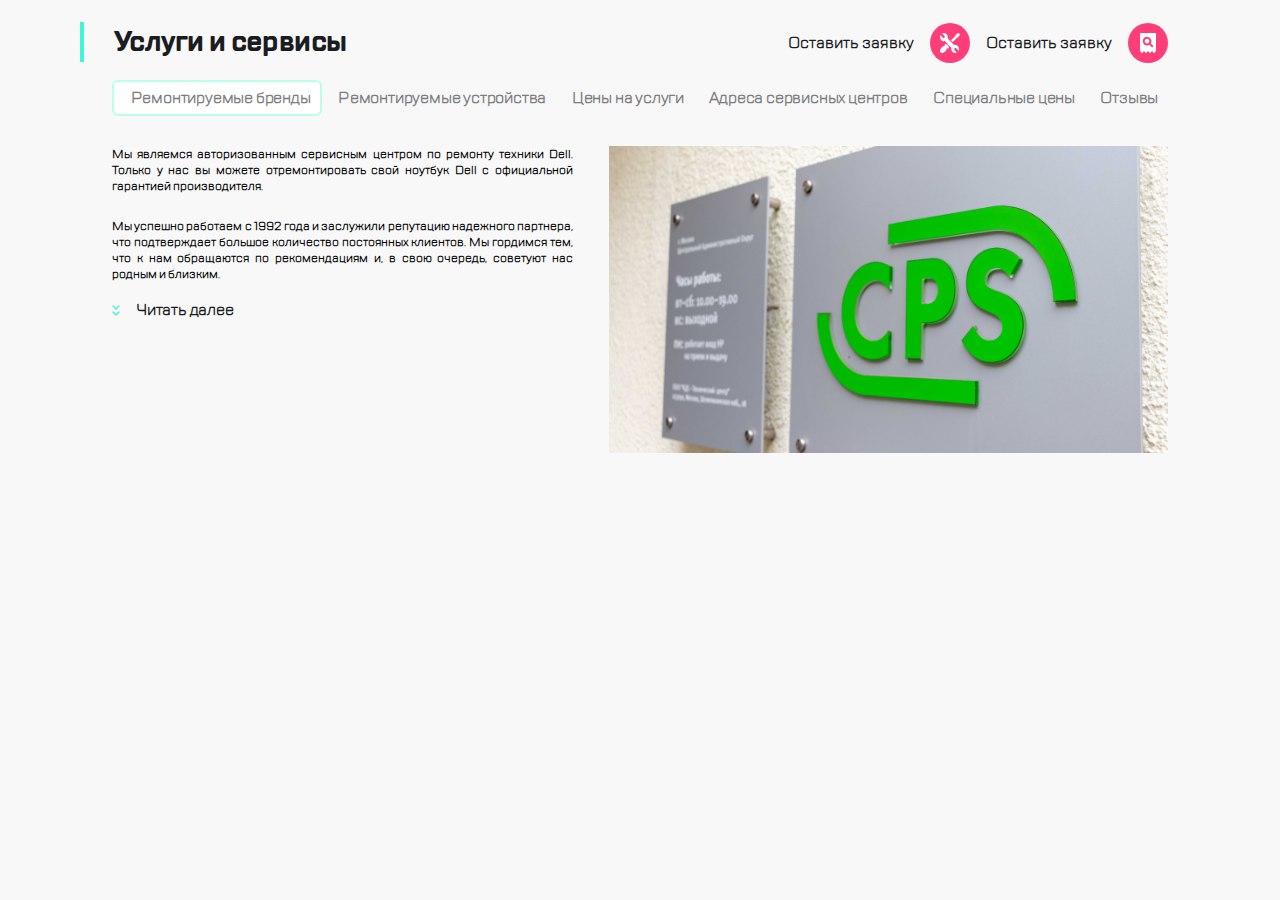
<file: 1_3/index.html>
<!DOCTYPE html>
<html lang="ru">

<head>
    <meta charset="UTF-8">
    <meta name="viewport" content="width=device-width, initial-scale=1.0">
    <link rel="stylesheet" href="style.css">
    <title>CPS</title>
</head>

<body>
    <header class="header">
        <div class="header__left">
            <button class="button">
                <div class="button__icon button__icon-burger">
                    <div class="burger">
                        <span></span>
                        <span></span>
                        <span></span>
                    </div>
                </div>
            </button>
            <div class="separator">
                <div class="vert-line">
                </div>
            </div>
            <div class="logo">
                <img src="img/logo.svg" alt="logo">
            </div>
        </div>
        <div class="header__right">
            <div class="community">
                <button class="button">
                    <div class="button__icon button__icon-phone">
                    </div>
                </button>
                <button class="button">
                    <div class="button__icon button__icon-chat">
                    </div>
                </button>
                <button class="button">
                    <div class="button__icon button__icon-profile">
                    </div>
                </button>
            </div>
            <div class="separator">
                <div class="vert-line">
                </div>
            </div>
            <div class="name-button">
                <p>Оставить заявку</p>
            </div>
            <button class="button">
                <div class="button__icon button__icon-repair">
                </div>
            </button>
            <div class="name-button">
                <p>Оставить заявку</p>
            </div>
            <button class="button">
                <div class="button__icon button__icon-checkstatus">
                </div>
            </button>
        </div>
    </header>

    <main class="main">
        <div class="title">
            <p class="title__text">Услуги и сервисы</p>
        </div>
        <nav class="nav">
            <button class="nav__button--active">
                Ремонтируемые бренды
            </button>
            <button class="nav__button">
                Ремонтируемые устройства
            </button>
            <button class="nav__button">
                Цены на услуги
            </button>
            <button class="nav__button">
                Адреса сервисных центров
            </button>
            <button class="nav__button">
                Специальные цены
            </button>
            <button class="nav__button">
                Отзывы
            </button>
        </nav>
        <div class="description">
            <div class="description__block-text">
                <div class="description__text">
                    <p>
                        Мы являемся авторизованным сервисным центром по ремонту техники Dell. Только у нас вы можете
                        отремонтировать свой ноутбук Dell с официальной гарантией производителя.
                    </p>
                    <p>
                        Мы успешно работаем с 1992 года и заслужили репутацию надежного партнера, что подтверждает
                        большое количество постоянных клиентов. Мы гордимся тем, что к нам обращаются по рекомендациям
                        и, в свою очередь, советуют нас родным и близким.
                    </p>
                </div>
                <button class="description__more">
                    <div class="description__more-img">
                    </div>
                    <div class="description__more-text">
                        Читать далее
                    </div>
                </button>
            </div>
            <div class="description__img">
                <img class="img" src="img/cps.png" alt="CPS">
            </div>
        </div>
    </main>
</body>

</html>
</file>
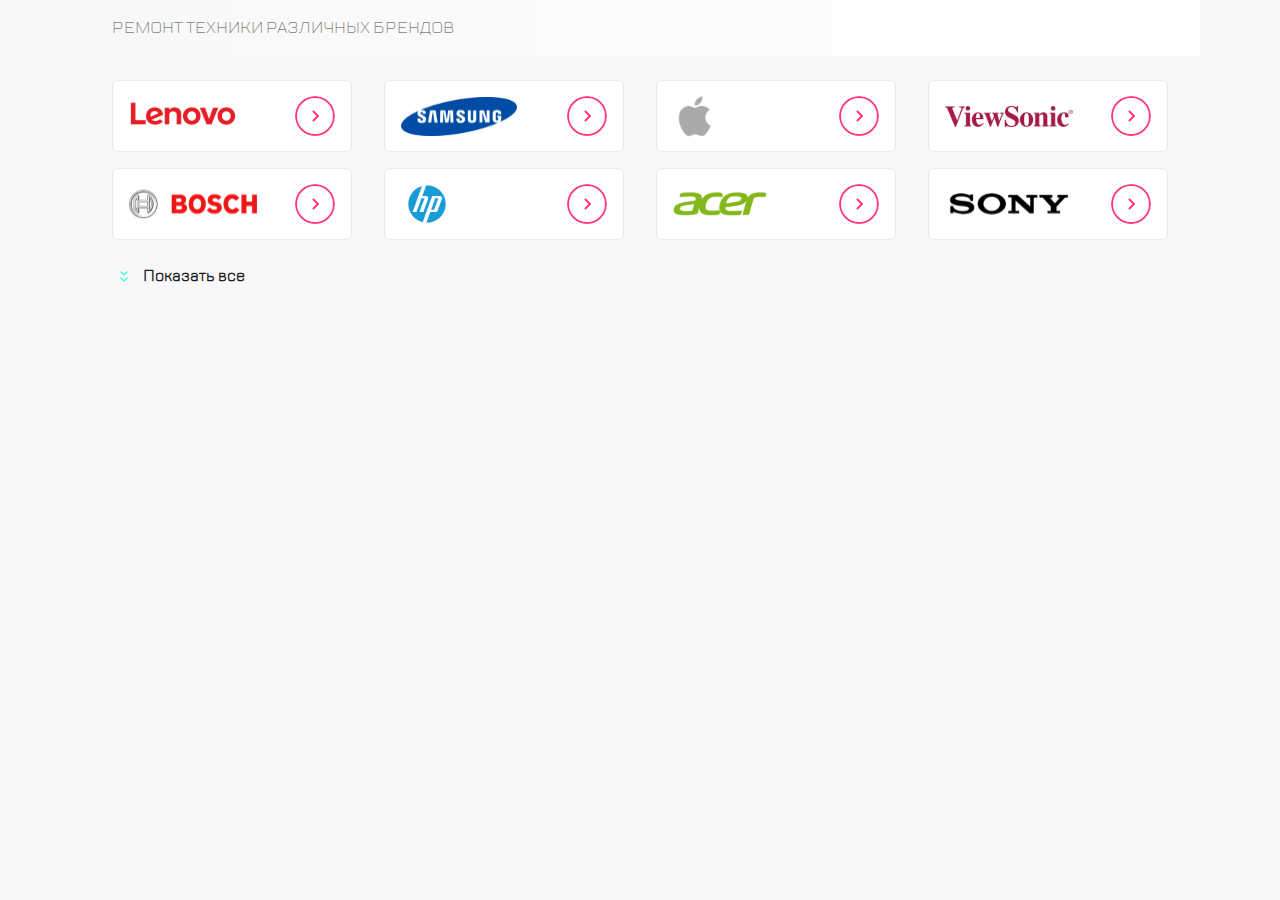
<file: 1_5/index.html>
<!DOCTYPE html>
<html lang="ru">

<head>
    <meta charset="UTF-8">
    <meta name="viewport" content="width=device-width, initial-scale=1.0">
    
    <link rel="stylesheet" href="css/swiper-bundle.min.css"> 
    <link rel="stylesheet" href="css/style.css">

    <title>JS в браузере</title>
</head>

<body>
    <header class="header">

        <div class="header__title">
            <p>Ремонт техники различных брендов</p>
        </div>

    </header>

    <main class="main">

        <div class="brends swiper-container">

            <ul class="brends__list brends__list--hidden swiper-wrapper">

                <li class="brends__li swiper-slide">
                    <div class="brend brend--lenovo">
                        <div class="brend__logo"></div>
                    </div>
                    <div class="brends__button">
                        <button class="button"></button>
                    </div>
                </li>
                <li class="brends__li swiper-slide">
                    <div class="brend brend--samsung">
                        <div class="brend__logo"></div>
                    </div>
                    <div class="brends__button">
                        <button class="button"></button>
                    </div>
                </li>
                <li class="brends__li swiper-slide">
                    <div class="brend brend--apple">
                        <div class="brend__logo"></div>
                    </div>
                    <div class="brends__button">
                        <button class="button"></button>
                    </div>
                </li>
                <li class="brends__li swiper-slide">
                    <div class="brend brend--viewsonic">
                        <div class="brend__logo"></div>
                    </div>
                    <div class="brends__button">
                        <button class="button"></button>
                    </div>
                </li>
                <li class="brends__li swiper-slide">
                    <div class="brend brend--bosch">
                        <div class="brend__logo"></div>
                    </div>
                    <div class="brends__button">
                        <button class="button"></button>
                    </div>
                </li>
                <li class="brends__li swiper-slide">
                    <div class="brend brend--hp">
                        <div class="brend__logo"></div>
                    </div>
                    <div class="brends__button">
                        <button class="button"></button>
                    </div>
                </li>
                <li class="brends__li swiper-slide">
                    <div class="brend brend--acer">
                        <div class="brend__logo"></div>
                    </div>
                    <div class="brends__button">
                        <button class="button"></button>
                    </div>
                </li>
                <li class="brends__li swiper-slide">
                    <div class="brend brend--sony">
                        <div class="brend__logo"></div>
                    </div>
                    <div class="brends__button">
                        <button class="button"></button>
                    </div>
                </li>
                <li class="brends__li swiper-slide">
                    <div class="brend brend--lenovo">
                        <div class="brend__logo"></div>
                    </div>
                    <div class="brends__button">
                        <button class="button"></button>
                    </div>
                </li>
                <li class="brends__li swiper-slide">
                    <div class="brend brend--samsung">
                        <div class="brend__logo"></div>
                    </div>
                    <div class="brends__button">
                        <button class="button"></button>
                    </div>
                </li>
                <li class="brends__li swiper-slide">
                    <div class="brend brend--apple">
                        <div class="brend__logo"></div>
                    </div>
                    <div class="brends__button">
                        <button class="button"></button>
                    </div>
                </li>

            </ul>

            <div class="swiper-pagination swiper-pagination--clickable swiper-pagination--bullets">
            </div>

        </div>

        <div class="expand">
            <button class="expand__button">
                <div class="expand__img"></div>
                <div class="expand__hide hidden"> <!-- скрыть -->
                    <p>Скрыть</p>
                </div>
                <div class="expand__show"> <!-- показать все -->
                    <p>Показать все</p>
                </div>
            </button>
        </div>

    </main>

    <script src="script/swiper-bundle.min.js"></script>
    <script src="script/script.js"></script>

</body>

</html>
</file>
<file: 1_3/style.css>
@font-face {
    font-family: "TTLakes";
    font-style: normal;
    font-weight: 400;
    src: url("fonts/TTLakes-Light.ttf");
}

@font-face {
    font-family: "TTLakesBold";
    font-style: normal;
    font-weight: 400;
    src: url("fonts/TTLakes-Bold.ttf");
}

* {
    padding: 0;
    margin: 0;
    font-family: 'TTLakes', 'Arial', sans-serif;
    font-size: 12px;
}

body {
    background-color: #F8F8F8;
}

main {
    background-color: #F8F8F8;
    padding-top: 12px;
}

.header {
    background-color: #fff;
    height: 86px;
    display: flex;
    justify-content: space-between;
    align-items: center;
    border-bottom: 1px solid #D9FFF5;
    /*общее с меню*/
}

.title {
    height: 40px;
    margin-top: 12px;
    margin-bottom: 12px;
    border-left: 4px solid #41F6D7;
}

.nav {
    display: flex;
    padding: 4px;
    align-items: center;
    padding-left: 16px;
    margin-bottom: 12px;
}

.description {
    padding-top: 12px;

    display: flex;
    flex-direction: column;
    gap: 16px;
}

.description__text {
    font-weight: 600;
    text-align: justify;

    padding-right: 16px;
    padding-left: 16px;
}

.description__text>p:not(:first-child) {
    display: none;
}

.description__text p {
    margin-bottom: 24px;
}

.description__text p:last-child {
    margin-bottom: 0px;
}

.description__more {
    background: none;
    border: 0px;

    display: flex;
    align-items: center;
    gap: 16px;

    margin-top: 16px;

    height: 24px;
    padding-left: 16px;
}

.description__more-img {
    width: 8px;
    height: 100%;

    background: url('icon/more.svg') no-repeat center;
}

.description__more-text {
    font-family: 'TTLakes', "Arial", sans-serif;
    font-size: 16px;
    line-height: 24px;
    letter-spacing: -0.2px;
    font-weight: 700;
    color: #1B1C21;
}

.description__img img {
    width: 100%;
    margin-bottom: 35px;
}

@media (max-width: 320px) {
    body {
        width: 320px;
    }

    .header__left,
    .header__right {
        display: flex;
        justify-content: flex-start;
        align-items: center;
        gap: 16px;
    }

    .header__left {
        margin-left: 16px;
    }

    .header__right {
        margin-right: 16px;
    }

    .header__left .separator {
        display: none;
    }

    .community {
        display: none;
    }

    .name-button {
        display: none;
    }

    .title__text {
        padding-left: 16px;
    }

    .nav {
        height: 40px;
        overflow-y: hidden;
        overflow-x: auto;
        flex-wrap: nowrap;
    }
}

@media (min-width: 321px) and (max-width: 767px) {

    .header__left,
    .header__right {
        display: flex;
        justify-content: flex-start;
        align-items: center;
        gap: 16px;
    }

    .header__left {
        margin-left: 16px;
    }

    .header__right {
        margin-right: 16px;
    }

    .header__left .separator {
        display: none;
    }

    .community {
        display: none;
    }

    .header__right .name-button {
        display: none;
    }

    .title__text {
        padding-left: 16px;
    }

    .nav {
        height: 40px;
        overflow-y: hidden;
        overflow-x: auto;
        flex-wrap: nowrap;
    }
}

@media (min-width: 768px) and (max-width: 1120px) {

    .header__left,
    .header__right {
        display: flex;
        justify-content: flex-start;
        align-items: center;
        gap: 16px;
    }

    .header__left {
        margin-left: 24px;
    }

    .header__right {
        margin-right: 24px;
    }

    .community {
        display: flex;
        justify-content: space-evenly;
        align-items: center;
        gap: 16px;
    }

    .header__right .name-button {
        display: none;
    }

    .title__text {
        padding-left: 22px;
    }

    .nav {
        padding-left: 24px;
        flex-wrap: wrap;
    }

    .description {
        padding: 12px 24px 0px 24px;
        display: flex;
        flex-direction: row;
        gap: 24px;
    }

    .description__text>p:not(:first-child) {
        display: block;
    }

    .description__text {
        padding-left: 0px;
        padding-right: 0px;
    }

    .description__more {
        padding-left: 0px;
    }

    .description__block-text {
        flex-basis: 50%;
    }

}

@media (min-width: 1120px) {
    body {
        width: 100%;
        position: absolute;
    }

    .main {
        width: 1120px;
        margin-left: auto;
        margin-right: auto;
    }

    .header {
        background-color: transparent;
        border: none;

        position: relative;
        margin-left: auto;
        margin-right: auto;

        margin-bottom: -88px;

        width: 1120px;
        height: 88px;
        top: 0px;
        height: 86px;

        display: flex;
        justify-content: flex-end;
        align-items: center;
    }

    .header__right {
        display: flex;
        justify-content: flex-start;
        align-items: center;
        gap: 16px;
        margin-right: 32px;
    }

    .header__left {
        display: none;
    }

    .name-button p {
        font-size: 16px;
        color: #1B1C21;
        font-weight: bold;
    }

    .header__right>div:not(.name-button, .name-button + .button) {
        visibility: hidden;
    }

    .title__text {
        padding-left: 30px;
    }

    .nav {
        padding-left: 32px;
    }

    .description {
        padding: 12px 32px 0px 32px;
        display: flex;
        flex-direction: row;
        gap: 36px;
    }

    .description__text {
        padding-left: 0px;
        padding-right: 0px;
    }

    .description__text>p:not(:first-child) {
        display: block;
    }

    .description__more {
        padding-left: 0px;
    }

    .description__block-text {
        flex-basis: 50%;
    }
}

.button {
    height: 40px;
    width: 40px;
    border-radius: 50%;
    border: none;
    background-color: #FF3E79;
    display: flex;
    justify-content: center;
    align-items: center;
    transition: 200ms;
    transition-property: transform, box-shadow;
    /*общее*/
}

.button__icon {
    height: 20px;
    width: 20px;
    transition: 200ms;
    display: flex;
    justify-content: center;
    align-items: center;
}

.button:hover {
    transform: scale(1.2);
    transition-property: transform, box-shadow;
    transition: 200ms;
    background: linear-gradient(#FF4E89, #FF3E79);
    box-shadow: 3px 3px 3px rgba(0, 0, 0, 0.4);
}

.button__icon,
.button:hover .button__icon {
    height: 20px;
    transition: 200ms;
    display: flex;
    justify-content: center;
    align-items: center;
}

.button:hover .button__icon {
    transform: scale(1.3);
}

.burger {
    width: 18px;
    height: 16px;
    display: flex;
    flex-direction: column;
    justify-content: space-between;
}

.burger span {
    display: block;
    height: 2px;
    width: 10px;
    border-radius: 1px;
    background-color: #fff;
    content: '';
}

.burger span:first-child {
    width: 18px;
}

.burger span:last-child {
    width: 14px;
}

.separator {
    padding-right: 4px;
    padding-left: 4px;
}

.vert-line {
    border-radius: 1px;
    width: 2px;
    height: 32px;
    background-color: #EAEAEA;
}

.button__icon-repair {
    background-image: url(icon/repair.svg);
    width: 20px;
}

.button__icon-checkstatus {
    background-image: url(icon/checkstatus.svg);
    width: 16px;
}

.button__icon-phone {
    background: url(icon/phone.svg);
    background-repeat: no-repeat;
}

.button__icon-chat {
    background: url(icon/chat.svg);
    background-repeat: no-repeat;
}

.button__icon-profile {
    background: url(icon/profile.svg);
    background-repeat: no-repeat;
}

.title__text {
    font-family: 'TTLakesBold', 'Arial', sans-serif;
    font-size: 28px;
    line-height: 40px;
    color: #1B1C21;
    letter-spacing: -0.6px;
}

.nav__button,
.nav__button--active {
    margin: 0%;
    height: 36px;
    padding-left: 16.5px;
    padding-right: 9px;
    margin-top: 2px;
    margin-bottom: 2px;

    display: flex;
    align-items: center;

    font-size: 16px;
    font-weight: 700;
    letter-spacing: -0.2px;
    color: #7E7E82;
    white-space: nowrap;

    border: none;
    background: none;
}

.nav__button--active {
    background: #FFFFFF;
    border: 2px solid #B8FFEC;
    border-radius: 6px;
}
</file>
<file: 1_5/css/style.css>
@font-face {
    font-family: "TTLakes";
    font-style: normal;
    font-weight: 400;
    src: url("../fonts/TTLakes-Light.ttf");
}

@font-face {
    font-family: "TTLakesB";
    font-style: normal;
    font-weight: 400;
    src: url("../fonts/TTLakes-Bold.ttf");
}

* {
    padding: 0;
    margin: 0;

    font-family: "TTLakes", "Arial", sans-serif;
    font-size: 16px;

    transition: 200ms;
}

body {
    background-color: #F8F8F8;
}

body > * {
    min-width: 320px;
    max-width: 1120px;
}

.header {
    height: 56px;

    background-image: linear-gradient(to right, #F8F8F8, #FFF);
    color: #7E7E82;
    text-transform: uppercase;

    display: flex;
    justify-content: flex-start;
    align-items: center;
}

.main {
    padding-bottom: 38px;

    min-width: 0;
}

.header__title {
    padding-left: 32px;
}

.brends {
    width: 100%;
    margin: 5%;
}

.brends__list {
    display: flex;
    align-items: center;
    flex-flow: row nowrap;
    justify-content: flex-start;

    width: max-content;

    overflow: hidden;
}

.brends__li {
    height: 70px;
    width: 238px;

    border: 1px solid #EAEAEA;
    border-radius: 6px;
    background-color: #FFF;

    display: flex;
    justify-content: space-between;
    align-items: center;
}

.brend {
    width: auto;
    height: 100%;

    display: flex;
    justify-content: center;
    align-items: center;
    flex-grow: 1;
}

.brend__logo {
    width: 100%;
    height: 100%;

    background: no-repeat;
    background-position-y: center;
    margin-left: 16px;
}

div[class*='lenovo'] .brend__logo {
    background-image: url('../img/lenovo.svg');
}

div[class*='samsung'] .brend__logo {
    background-image: url('../img/samsung.svg');
}

div[class*='apple'] .brend__logo {
    background-image: url('../img/apple.svg');
}

div[class*='viewsonic'] .brend__logo {
    background-image: url('../img/viewsonic.svg');
}

div[class*='bosch'] .brend__logo {
    background-image: url('../img/bosch.svg');
}

div[class*='hp'] .brend__logo {
    background-image: url('../img/hp.svg');
}

div[class*='acer'] .brend__logo {
    background-image: url('../img/acer.svg');
}

div[class*='sony'] .brend__logo {
    background-image: url('../img/sony.svg');
}

.brends__button {
    width: 72px;
    height: 100%;

    display: flex;
    justify-content: center;
    align-items: center;
}

.brends__button>.button {
    background-color: transparent;
    background-image: url('../icon/button-go.svg');
    background-position: center;
    background-repeat: no-repeat;

    border-radius: 50%;
    border: transparent;

    width: 40px;
    height: 40px;
}

.expand {
    display: none;
}

.expand__button {
    margin-left: 32px;

    height: 24px;
    max-width: content;

    display: flex;
    justify-content: flex-start;
    align-items: center;
    gap: 7px;

    background: none;
    border: none;

    font-weight: 600;
    color: #1B1C21;

    cursor: pointer;
}

.expand__img {
    width: 24px;
    height: 100%;

    background: url('../icon/more.svg') no-repeat center;

    /*transform: rotate(180deg);*/
}

.hidden {
    display: none;
}

.expand__img--down {
    transform: rotate(0deg);
}

.button:hover {
    transform: scale(1.2);
    transition-property: transform, box-shadow;
    transition: 200ms;

    box-shadow: 3px 3px 3px rgba(0, 0, 0, 0.4);

    cursor: pointer;
}

@media (max-width: 767px) {

    .swiper-container {
        overflow: hidden;
        margin: 0px;
    }

    .swiper-wrapper {
        flex-wrap: nowrap;
        padding: 16px;
    }

    .swiper-wrapper > :last-child {
        margin-right: 16px;
    }

    .swiper-slide {
        width: 238px;
        height: 70px;

        border: 1px solid #EAEAEA;
        border-radius: 6px;
        background-color: #FFF;

        margin-right: 0px;
    }

    .swiper-pagination {
        display: block;
        position: static;
    }

    .swiper-pagination-bullet {
        width: 12px;
        height: 12px;
        opacity: 1;
        background: #DDDDDD;
    }

    .swiper-pagination-bullet-active {
        background: #B5B6BC;
    }

}

@media (min-width: 768px) and (max-width: 1119px) {

    body > * {
        width: 100%;
    }

    .brends {
        margin: 24px;
    }

    .brends__list {
        gap: 16px 24px;
        flex-flow: row wrap;

        width: 769px;
        height: max-content;

        overflow: hidden;
    }

    .brends__li {
        width: 222px;
    }
    
    .brends__li:nth-child( n + 7 ) {
        display: none;
    }

    .swiper-pagination {
        display: none;
    }

    .expand {
        height: 24px;
        width: 100%;

        display: flex;
        justify-content: flex-start;
        align-items: center;
    }
}

@media (min-width: 1120px) {
    body>* {
        margin: 0 auto;
    }

    .brends {
        margin: 24px 32px;
        /*проценты*/
    }

    .brends__list {
        gap: 16px 32px;

        flex-flow: row wrap;

        width: 100%;
        height: max-content;

        overflow: hidden;
    }
    
    .brends__li:nth-child( n + 9 ) {
        display: none;
    }

    .swiper-pagination {
        display: none;
    }

    .expand {
        height: 24px;
        width: 100%;

        display: flex;
        justify-content: flex-start;
        align-items: center;
    }
}
</file>
